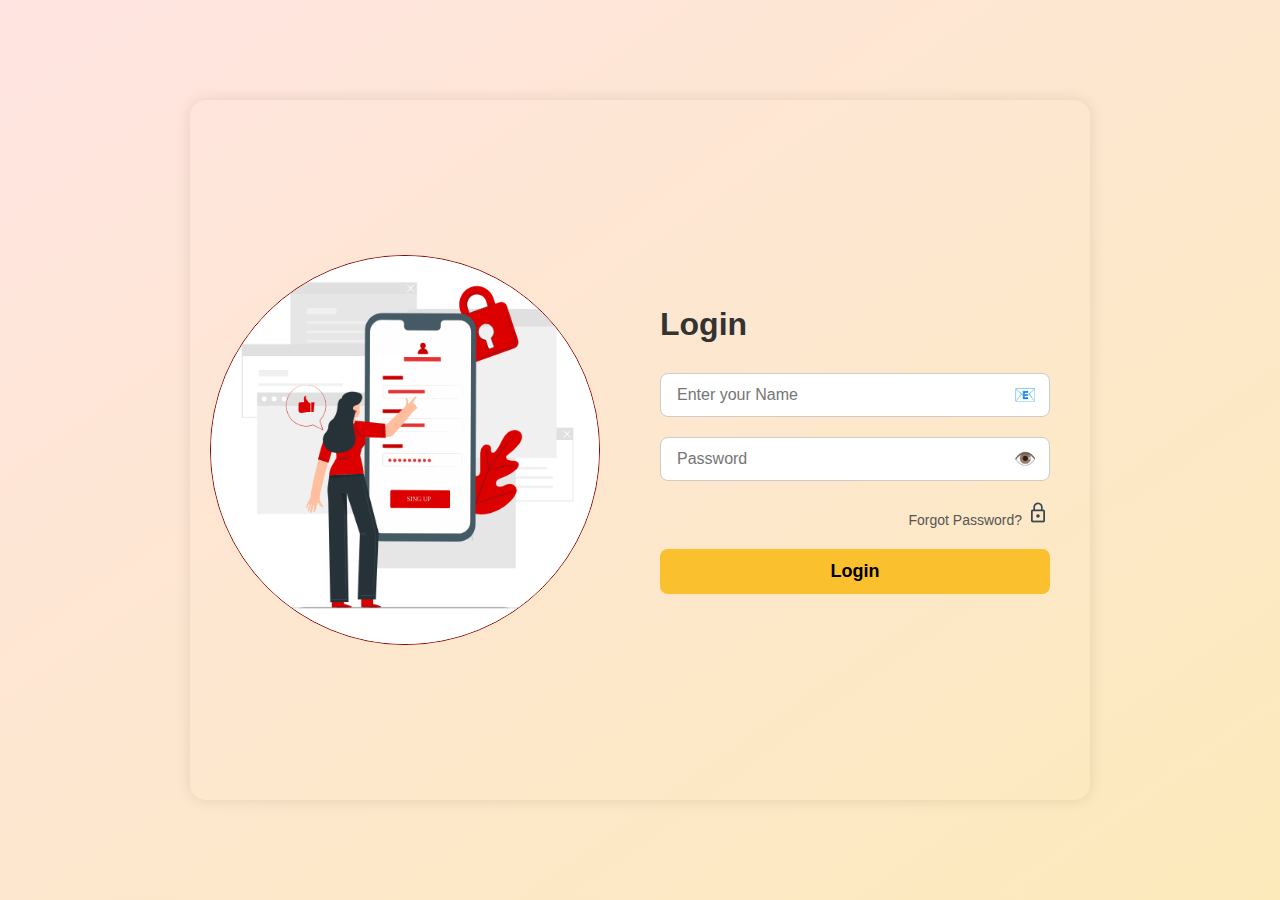
<file: index.html>
<!DOCTYPE html>
<html lang="en">
<head>
  <meta charset="UTF-8" />
  <meta name="viewport" content="width=device-width, initial-scale=1.0"/>
  <title>Login Page</title>
  <link rel="stylesheet" href="style.css"/>
</head>
<body>
  <div class="container">
    <div class="left-section">
      <img src="images/images/loginLogo. Gif.gif" alt="Login Illustration" />
    </div>
    <div class="right-section">
      <h2>Login</h2>
      <form id="loginForm">
        <div class="input-group">
          <input type="text" id="username" placeholder="Enter your Name" required />
          <span class="icon">📧</span>
        </div>
        <div class="input-group">
          <input type="password" id="password" placeholder="Password" required />
          <span class="icon toggle-password" onclick="togglePassword()">👁️</span>
        </div>
        <div class="forgot">
          <a href="#">Forgot Password? <img src="images/images/Password.png"></a>
        </div>
        <button type="submit" class="login-btn"><a href="dashboard.html">Login</a></button>
      </form>
    </div>
  </div>

  <script>
    // Toggle password visibility
function togglePassword() {
  const passwordInput = document.getElementById("password");
  passwordInput.type = passwordInput.type === "password" ? "text" : "password";
}

// Handle login form submission
document.getElementById("loginForm").addEventListener("submit", function (e) {
  e.preventDefault();

  const username = document.getElementById("username").value.trim();
  const password = document.getElementById("password").value.trim();

  // Validation
  if (username === "" || password === "") {
    alert("Please fill in all fields.");
    return;
  }

  // Store in local storage (simulating login save)
  const user = {
    username: username,
    password: password, // Note: In real apps, never store raw passwords
  };

  localStorage.setItem("userLogin", JSON.stringify(user));
  alert("Login successful!");
  // Redirect or proceed further
});

localStorage.setItem("userLogin", JSON.stringify(user));
alert("Login successful!");
window.location.href = "dashboard.html"; // Redirect


  </script>
</body>
</html>
</file>
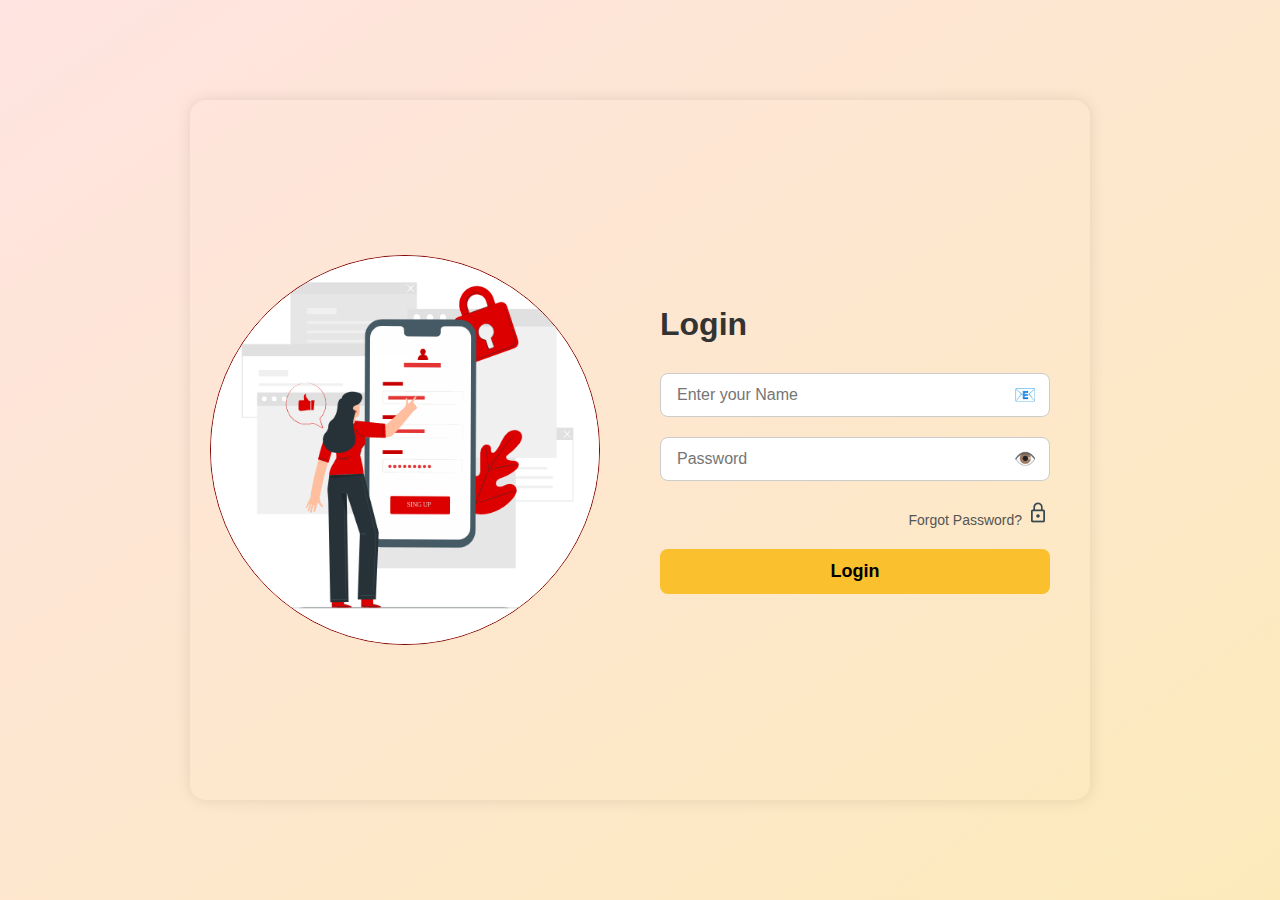
<file: dashboard.html>
<!DOCTYPE html>
<html lang="en">
<head>
  <meta charset="UTF-8" />
  <meta name="viewport" content="width=device-width, initial-scale=1.0"/>
  <title>Dashboard</title>
  <link rel="stylesheet" href="dashboard.css"/>
</head>
<body>
    <div class="sidebar">
        <ul>
          <li class="active"></li><img src="images/images/Overview.png"><a href="dashboard.html"> Overview</a></li>
          <li><img src="images/images/Payroll.png">  <a href="payroll.html"> Pay roll </a></li>
          <li><img src="images/images/Payroll.png"> <a href="payroll.html"> Pay slip </a></li>
        </ul>
      </div>

  <div class="main-content">
    <div class="top-banner">
      <h2 id="greeting">Good Day !!!</h2>
      <div class="top-actions">
        <div class="search-box">
          <input type="text" placeholder="Search" />
          <button><img src="images/images/search.png"></button>
        </div>
        <span class="notify"><img src="images/images/notification.png"><span class="dot"></span></span>
        <img src="images/images/Profile.png" class="user-pic" alt="User" />
        <button class="logout-btn" onclick="logout()">Logout</button>
      </div>
    </div>

    <section class="dashboard-cards">
        
            <div class="card"><span><img src="images/images/Total.png"></span><p>Total Employees</p></div>
            <div class="card"><span><img src="images/images/no of leave.png"></span><p>Number Of leave</p></div>
            <div class="card"><span><img src="images/images/add.png"></span><p>New Employee’s</p></div>
            <div class="card"><span><img src="images/images/holiday.png"></span><p>Holiday of this Year</p></div>
    
    </section>

    <section class="dashboard-bottom">
      <div class="calendar-box">
        <h3>Calendar</h3>
        <div class="calendar-header">
          <button onclick="prevMonth()">&lt;</button>
          <span id="calendar-month">Month YYYY</span>
          <button onclick="nextMonth()">&gt;</button>
        </div>
        <table class="calendar-table">
          <thead>
            <tr><th>Sun</th><th>Mon</th><th>Tue</th><th>Wed</th><th>Thu</th><th>Fri</th><th>Sat</th></tr>
          </thead>
          <tbody id="calendar-body"></tbody>
        </table>
      </div>

      <div class="meeting-box">
        <div class="meeting-header">
          <h3>Upcoming Meetings</h3>
          <a href="#">View All</a>
        </div>
        <div class="meeting-card">
          <p>Client Meeting - 10.00 AM</p><span>Wed<br>June 27</span>
        </div>
        <div class="meeting-card">
          <p>Team Meeting - 11.00 AM</p><span>Wed<br>July 17</span>
        </div>
        <div class="meeting-card">
          <p>HR Interview - 2.00 PM</p><span>Mon<br>June 28</span>
        </div>
        <div class="meeting-card">
          <p>Client Meeting - 4.00 PM</p><span>Mon<br>July 10</span>
        </div>
      </div>
    </section>
  </div>

  <script>
    let today = new Date();
    let currentMonth = today.getMonth();
    let currentYear = today.getFullYear();

    window.onload = function () {
      showGreeting();
      generateCalendar(currentMonth, currentYear);

      const user = localStorage.getItem("userLogin");
      if (!user) {
        alert("Please login first!");
        window.location.href = "index.html";
      }
    };

    function showGreeting() {
      const hour = new Date().getHours();
      const greeting = document.getElementById("greeting");

      if (hour >= 5 && hour < 12) greeting.textContent = "Good Morning !!!";
      else if (hour >= 12 && hour < 17) greeting.textContent = "Good Afternoon !!!";
      else if (hour >= 17 && hour < 21) greeting.textContent = "Good Evening !!!";
      else greeting.textContent = "Good Night !!!";
    }

    function generateCalendar(month, year) {
      const monthNames = [
        "January", "February", "March", "April", "May", "June",
        "July", "August", "September", "October", "November", "December"
      ];

      document.getElementById("calendar-month").textContent = `${monthNames[month]} ${year}`;

      const calendarBody = document.getElementById("calendar-body");
      calendarBody.innerHTML = "";

      const firstDay = new Date(year, month, 1).getDay();
      const daysInMonth = new Date(year, month + 1, 0).getDate();
      const isTodayMonth = month === today.getMonth() && year === today.getFullYear();

      let date = 1;
      for (let i = 0; i < 6; i++) {
        let row = document.createElement("tr");

        for (let j = 0; j < 7; j++) {
          let cell = document.createElement("td");

          if (i === 0 && j < firstDay) {
            cell.textContent = "";
          } else if (date > daysInMonth) {
            break;
          } else {
            cell.textContent = date;
            if (isTodayMonth && date === today.getDate()) {
              cell.classList.add("highlight");
            }
            date++;
          }

          row.appendChild(cell);
        }

        calendarBody.appendChild(row);
      }
    }

    function nextMonth() {
      currentMonth++;
      if (currentMonth > 11) {
        currentMonth = 0;
        currentYear++;
      }
      generateCalendar(currentMonth, currentYear);
    }

    function prevMonth() {
      currentMonth--;
      if (currentMonth < 0) {
        currentMonth = 11;
        currentYear--;
      }
      generateCalendar(currentMonth, currentYear);
    }

    function logout() {
      localStorage.removeItem("userLogin");
      window.location.href = "index.html";
    }
  </script>
</body>
</html>
</file>
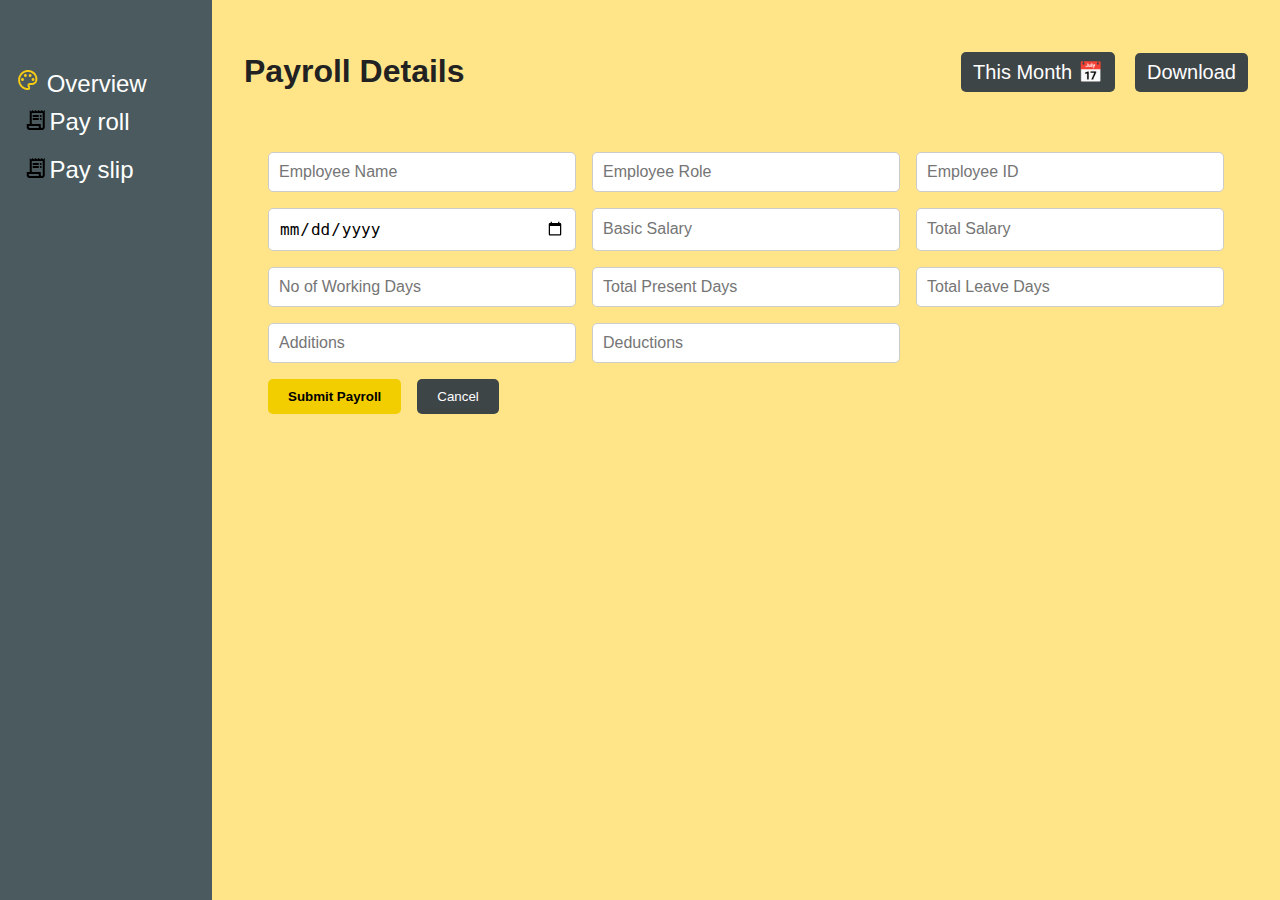
<file: payroll.html>
<!DOCTYPE html>
<html lang="en">
<head>
  <meta charset="UTF-8" />
  <meta name="viewport" content="width=device-width, initial-scale=1.0"/>
  <title>Payroll Details</title>
  <link rel="stylesheet" href="payroll.css"/>
</head>
<body>
  <div class="container">
    <aside class="sidebar">
        <ul>
            <li class="active"></li><img src="images/images/Overview.png"><a href="dashboard.html"> Overview</a></li>
              <li><img src="images/images/Payroll.png">  <a href="payroll.html"> Pay roll </a></li>
              <li><img src="images/images/Payroll.png"> <a href="payroll.html"> Pay slip </a></li>
            </ul>
    </aside>

    <main>
      <header class="header">
        <h1>Payroll Details</h1>
        <div>
          <button id="thisMonthBtn">This Month 📅</button>
          <button id="downloadBtn" class="download">Download</button>
        </div>
      </header>

      <form id="payrollForm">
        <div class="form-grid">
          <input type="text" id="empName" placeholder="Employee Name" required />
          <input type="text" id="empRole" placeholder="Employee Role" required />
          <input type="text" id="empId" placeholder="Employee ID" required />
          <input type="date" id="date" required />
          <input type="number" id="basicSalary" placeholder="Basic Salary" required />
          <input type="number" id="totalSalary" placeholder="Total Salary" readonly />
          <input type="number" id="workingDays" placeholder="No of Working Days" required />
          <input type="number" id="presentDays" placeholder="Total Present Days" required />
          <input type="number" id="leaveDays" placeholder="Total Leave Days" required />
          <input type="number" id="additions" placeholder="Additions" />
          <input type="number" id="deductions" placeholder="Deductions" />
        </div>

        <div class="form-actions">
          <button type="submit" class="submit-btn">Submit Payroll</button>
          <button type="reset" class="cancel-btn">Cancel</button>
        </div>
      </form>
    </main>
  </div>

  <script>const form = document.getElementById('payrollForm');
    const totalSalaryInput = document.getElementById('totalSalary');
    
    function calculateSalary() {
      const basic = parseFloat(document.getElementById('basicSalary').value) || 0;
      const additions = parseFloat(document.getElementById('additions').value) || 0;
      const deductions = parseFloat(document.getElementById('deductions').value) || 0;
      totalSalaryInput.value = basic + additions - deductions;
    }
    
    // Auto calculate salary on input
    document.getElementById('basicSalary').addEventListener('input', calculateSalary);
    document.getElementById('additions').addEventListener('input', calculateSalary);
    document.getElementById('deductions').addEventListener('input', calculateSalary);
    
    form.addEventListener('submit', (e) => {
      e.preventDefault();
    
      const data = {
        empName: document.getElementById('empName').value,
        empRole: document.getElementById('empRole').value,
        empId: document.getElementById('empId').value,
        date: document.getElementById('date').value,
        basicSalary: document.getElementById('basicSalary').value,
        totalSalary: totalSalaryInput.value,
        workingDays: document.getElementById('workingDays').value,
        presentDays: document.getElementById('presentDays').value,
        leaveDays: document.getElementById('leaveDays').value,
        additions: document.getElementById('additions').value,
        deductions: document.getElementById('deductions').value,
      };
    
      // Basic validation
      if (!data.empName || !data.empRole || !data.empId || !data.date || !data.basicSalary) {
        alert('Please fill in all required fields.');
        return;
      }
    
      // Save to localStorage
      const records = JSON.parse(localStorage.getItem('payrollRecords')) || [];
      records.push(data);
      localStorage.setItem('payrollRecords', JSON.stringify(records));
    
      alert('Payroll data saved successfully!');
      form.reset();
      totalSalaryInput.value = '';
    });
    </script>
</body>
</html>
</file>
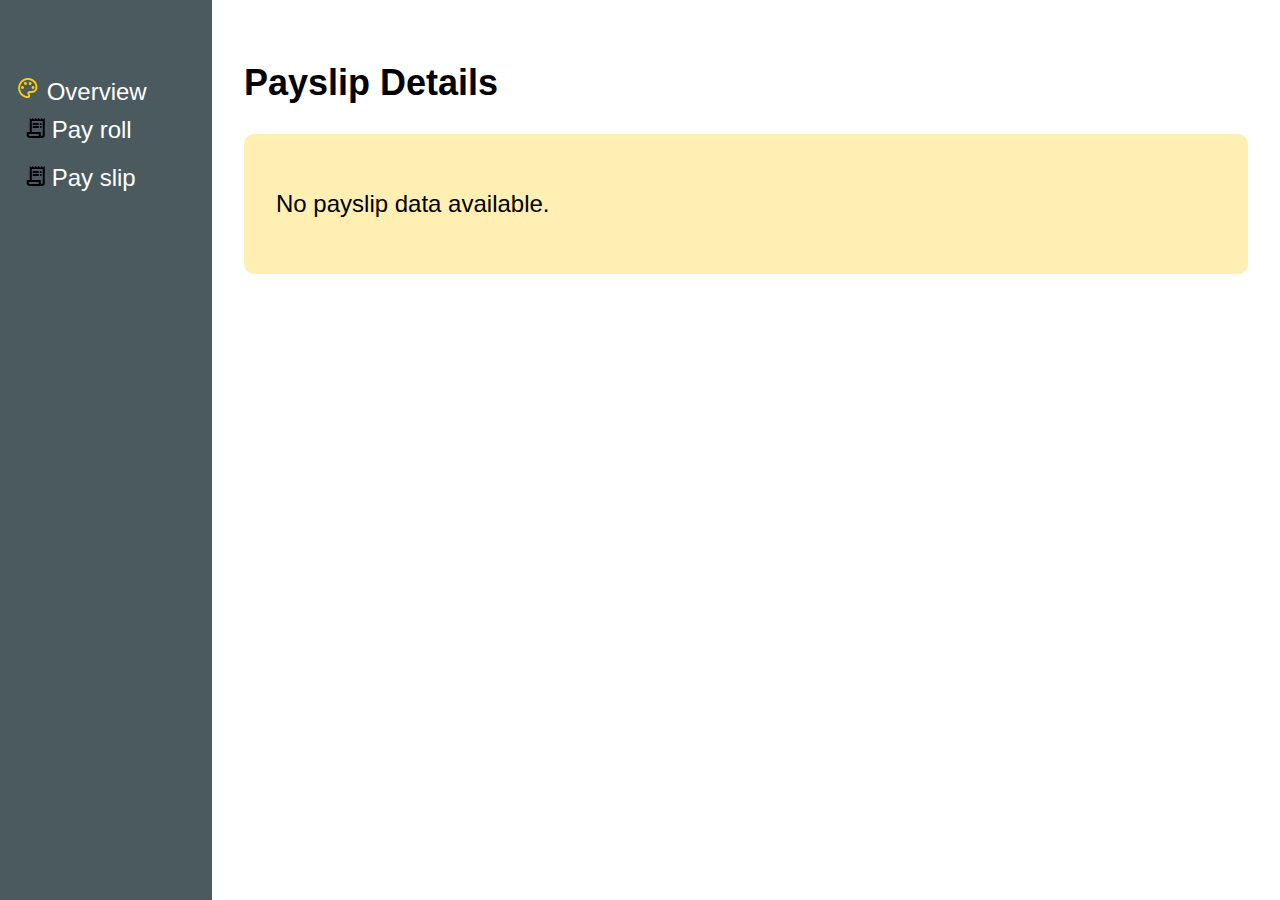
<file: payslip.html>
<!DOCTYPE html>
<html lang="en">
<head>
  <meta charset="UTF-8">
  <title>Payslip Details</title>
  <link rel="stylesheet" href="payslip.css" />
</head>
<body>
  <div class="container">
    <aside class="sidebar">
        <ul>
            <li class="active"></li><img src="images/images/Overview.png"><a href="dashboard.html"> Overview</a></li>
              <li><img src="images/images/Payroll.png">  <a href="payroll.html"> Pay roll </a></li>
              <li><img src="images/images/Payroll.png"> <a href="payslip.html"> Pay slip </a></li>
            </ul>
    </aside>

    <main>
      <h2>Payslip Details</h2>
      <div class="payslip-box" id="payslipBox">
        <!-- Payslip content will be loaded here -->
      </div>
    </main>
  </div>

  <script>
    function loadPayslip() {
  const records = JSON.parse(localStorage.getItem('payrollRecords')) || [];
  if (records.length === 0) {
    document.getElementById('payslipBox').innerHTML = "<p>No payslip data available.</p>";
    return;
  }

  const latest = records[records.length - 1];

  const totalEarnings = (
    parseFloat(latest.basicSalary || 0) +
    parseFloat(latest.additions || 0) -
    parseFloat(latest.deductions || 0)
  ).toLocaleString('en-IN');

  const html = `
    <div class="row">
      <div>
        <p><strong>Employee Name :</strong> ${latest.empName}</p>
        <p><strong>Employee I’D :</strong> ${latest.empId}</p>
        <p><strong>Role :</strong> ${latest.empRole}</p>
      </div>
      <div>
        <p><strong>Date :</strong> ${latest.date}</p>
        <p><strong>Month :</strong> ${new Date(latest.date).toLocaleString('default', { month: 'long' })}</p>
      </div>
    </div>

    <table class="table">
      <thead>
        <tr>
          <th colspan="2">Employee Details</th>
          <th colspan="2">Earnings</th>
          <th>Additions</th>
          <th>Deductions</th>
        </tr>
        <tr>
          <th>Employee Id</th>
          <th>Employee Name</th>
          <th>Basic salary</th>
          <th>Total Salary</th>
          <th>Additions</th>
          <th>Deductions</th>
        </tr>
      </thead>
      <tbody>
        <tr>
          <td>${latest.empId}</td>
          <td>${latest.empName}</td>
          <td>${parseFloat(latest.basicSalary).toLocaleString('en-IN')}</td>
          <td>${parseFloat(latest.totalSalary).toLocaleString('en-IN')}</td>
          <td>${parseFloat(latest.additions || 0).toLocaleString('en-IN')}</td>
          <td>${parseFloat(latest.deductions || 0).toLocaleString('en-IN')}</td>
        </tr>
      </tbody>
    </table>

    <div class="total">Total Earnings: ₹ ${totalEarnings}</div>
  `;

  document.getElementById('payslipBox').innerHTML = html;
}

window.onload = loadPayslip;

  </script>
</body>
</html>
</file>
<file: style.css>
* {
  margin: 0;
  padding: 0;
  box-sizing: border-box;
}

body {
  font-family: 'Segoe UI', sans-serif;
  background: linear-gradient(to bottom right, #ffe4e1, #fceabb);
  min-height: 100vh;
  display: flex;
  justify-content: center;
  align-items: center;
}
a{
  text-decoration: none;
  color: black;
}

.container {
  display: flex;
  width: 900px;
  height: 700px;
  /* background: #fff; */

  border-radius: 16px;
  overflow: hidden;
  box-shadow: 0 0 15px rgba(0,0,0,0.1);
}

.left-section {
  flex: 1;
  /* background-color: #fdfdfd; */
  padding: 20px;
  display: flex;
  justify-content: center;
  align-items: center;
}

.left-section img {
  width: 100%;
  border: 1px solid maroon;
  border-radius: 50%;
  max-width: 500px;
}

.right-section {
  flex: 1;
  padding: 40px;
  background: transparent;
  display: flex;
  flex-direction: column;
  justify-content: center;
}

.right-section h2 {
  font-size: 32px;
  margin-bottom: 30px;
  color: #333;
}

.input-group {
  position: relative;
  margin-bottom: 20px;
}

.input-group input {
  width: 100%;
  padding: 12px 40px 12px 16px;
  font-size: 16px;
  border: 1px solid #ccc;
  border-radius: 8px;
  outline: none;
}

.input-group .icon {
  position: absolute;
  right: 14px;
  top: 50%;
  transform: translateY(-50%);
  cursor: pointer;
  font-size: 18px;
}

.forgot {
  text-align: right;
  margin-bottom: 20px;
}

.forgot a {
  font-size: 14px;
  color: #555;
  text-decoration: none;
}

.login-btn {
  width: 100%;
  padding: 12px;
  font-size: 18px;
  background: #fbc02d;
  color: #000;
  font-weight: bold;
  border: none;
  border-radius: 8px;
  cursor: pointer;
  transition: 0.3s ease;
}

.login-btn:hover {
  background: #f9a825;
}
</file>
<file: dashboard.css>
body {
    margin: 0;
    font-family: 'Segoe UI', sans-serif;
    display: flex;
    background: #fffce8;
  }
  a{
    text-decoration: none;
  }
  ul li{
    list-style-type: none;
    font-size: x-large;
  }
  a{
    text-decoration: none;
    font-size: x-large;
    color: white;
 }  
  .sidebar {
    font-size: 30px;
    width: 200px;
    background-color: #2f3b43;
    color: white;
    padding: 20px;
    height: 100vh;
  }
  .active{
    background-color: #fbc02d;
    color: #000;
  }
  .menu-item {
    display: flex;
    align-items: center;
    gap: 10px;
    margin: 20px;
    cursor: pointer;
    padding: 10px;
    border-radius: 8px;
    text-align: center;
  }

  .menu-item.active, .menu-item:hover {
    background-color: #fbc02d;
    color: #000;
  }

  .main-content {
    flex: 1;
    padding: 30px;
  }

  .top-banner {
    background: #fff7d6;
    padding: 20px;
    border-radius: 10px;
    display: flex;
    justify-content: space-between;
    align-items: center;
    margin-bottom: 30px;
  }

  .top-actions {
    display: flex;
    align-items: center;
    gap: 20px;
  }

  .search-box {
    display: flex;
    align-items: center;
    background: white;
    border: 1px solid #ccc;
    border-radius: 8px;
    overflow: hidden;
  }

  .search-box input {
    border: none;
    padding: 8px;
    outline: none;
  }

  .search-box button {
    border: none;
    background: yellow;
    padding: 8px 12px;
    cursor: pointer;
  }

  .logout-btn {
    background: #f44336;
    color: white;
    border: none;
    padding: 8px 16px;
    border-radius: 8px;
    cursor: pointer;
  }

  .logout-btn:hover {
    background-color: #d32f2f;
  }

  .user-pic {
    width: 36px;
    height: 36px;
    border-radius: 50%;
  }

  .notify {
    position: relative;
  }

  .notify .dot {
    position: absolute;
    top: 0;
    right: -4px;
    width: 8px;
    height: 8px;
    background: red;
    border-radius: 50%;
  }

  .dashboard-cards {
    display: grid;
    grid-template-columns: repeat(4, 1fr);
    gap: 20px;
    margin-bottom: 30px;
  }

  .card {
    background-color: #fbc02d;
    padding: 20px;
    border-radius: 12px;
    text-align: center;
    font-weight: bold;
  }

  .dashboard-bottom {
    display: flex;
    gap: 30px;
  }

  .calendar-box, .meeting-box {
    background: #fff7d6;
    padding: 20px;
    border-radius: 12px;
    width: 50%;
  }

  .calendar-header {
    display: flex;
    justify-content: space-between;
    align-items: center;
    margin-bottom: 10px;
  }

  .calendar-table {
    width: 100%;
    text-align: center;
    border-spacing: 10px;
  }

  .calendar-table td {
    padding: 10px;
    background: #fef3c7;
    border-radius: 6px;
  }

  .calendar-table td.highlight {
    background-color: #fbc02d;
    font-weight: bold;
    border-radius: 50%;
  }

  .meeting-header {
    display: flex;
    justify-content: space-between;
    align-items: center;
    margin-bottom: 10px;
  }

  .meeting-card {
    background: #fcdca7;
    margin: 10px 0;
    padding: 12px;
    border-radius: 8px;
    display: flex;
    justify-content: space-between;
    font-weight: bold;
  }
</file>
<file: payroll.css>
body {
    margin: 0;
    font-family: 'Segoe UI', sans-serif;
    background: #fff;
    color: #222;
    background: #ffe588;    
  }
  
  .container {
    display: flex;
    height: 100vh;
  }
  
  .sidebar {
    background: #4a5a5e;
    color: white;
    padding: 2rem 1rem;
    width: 180px;
  }
  
  .sidebar ul {
    list-style: none;
    padding: 0;
  }
  
  .sidebar li {
    padding: 10px;
    cursor: pointer;
  }
  
  .sidebar .active {
    color: #f2cd00;
    font-weight: bold;
  }
  
  main {
    flex: 1;
    padding: 2rem;
  }
  
  .header {
    display: flex;
    justify-content: space-between;
    align-items: center;
  }
  
  .header button {
    margin-left: 1rem;
    padding: 8px 12px;
    border: none;
    background: #3e4547;
    font-size: 20px;
    color: white;
    border-radius: 5px;
    cursor: pointer;
  }
  
  .download {
    background: #f2cd00;
    color: black;
  }
  
  form {
    background: #ffe588;
    padding: 1.5rem;
    margin-top: 1rem;
    border-radius: 8px;
  }
  
  .form-grid {
    display: grid;
    grid-template-columns: repeat(3, 1fr);
    gap: 1rem;
  }
  
  input {
    padding: 10px;
    font-size: 1rem;
    border: 1px solid #ccc;
    border-radius: 5px;
  }
  
  .form-actions {
    display: flex;
    justify-content: flex-start;
    gap: 1rem;
    margin-top: 1rem;
  }
  
  .submit-btn {
    background: #f2cd00;
    border: none;
    padding: 10px 20px;
    font-weight: bold;
    border-radius: 5px;
    cursor: pointer;
  }
  
  .cancel-btn {
    background: #3e4547;
    color: white;
    border: none;
    padding: 10px 20px;
    border-radius: 5px;
    cursor: pointer;
  }
 a{
    text-decoration: none;
    font-size: x-large;
    color: white;
 }
</file>
<file: payslip.css>
body {
    margin: 0;
    font-family: 'Segoe UI', sans-serif;
    background: #fff;
    font-size: x-large;
  }
  
  .container {
    display: flex;
    min-height: 100vh;
  }
  a{
    text-decoration: none;
    font-size: x-large;
    color: white;
 }  
  .sidebar {
    width: 180px;
    background: #4a5a5e;
    color: white;
    padding: 2rem 1rem;
  }
  
  .sidebar ul {
    list-style: none;
    padding: 0;
  }
  
  .sidebar li {
    padding: 10px;
    cursor: pointer;
  }
  
  .sidebar .active {
    color: #f2cd00;
    font-weight: bold;
  }
  
  main {
    padding: 2rem;
    flex: 1;
  }
  
  .payslip-box {
    background: #ffefb3;
    padding: 2rem;
    border-radius: 10px;
  }
  
  .payslip-box h3 {
    margin-top: 0;
  }
  
  .row {
    display: flex;
    justify-content: space-between;
    margin-bottom: 10px;
  }
  
  .table {
    margin-top: 20px;
    width: 100%;
    border-collapse: collapse;
  }
  
  .table th, .table td {
    border: 1px solid #d8a900;
    padding: 10px;
    text-align: center;
  }
  
  .table th {
    background-color: #f2cd00;
  }
  
  .table td {
    background-color: #ffe588;
  }
  
  .total {
    text-align: right;
    margin-top: 15px;
    font-weight: bold;
    font-size: 1.2rem;
  }
</file>
